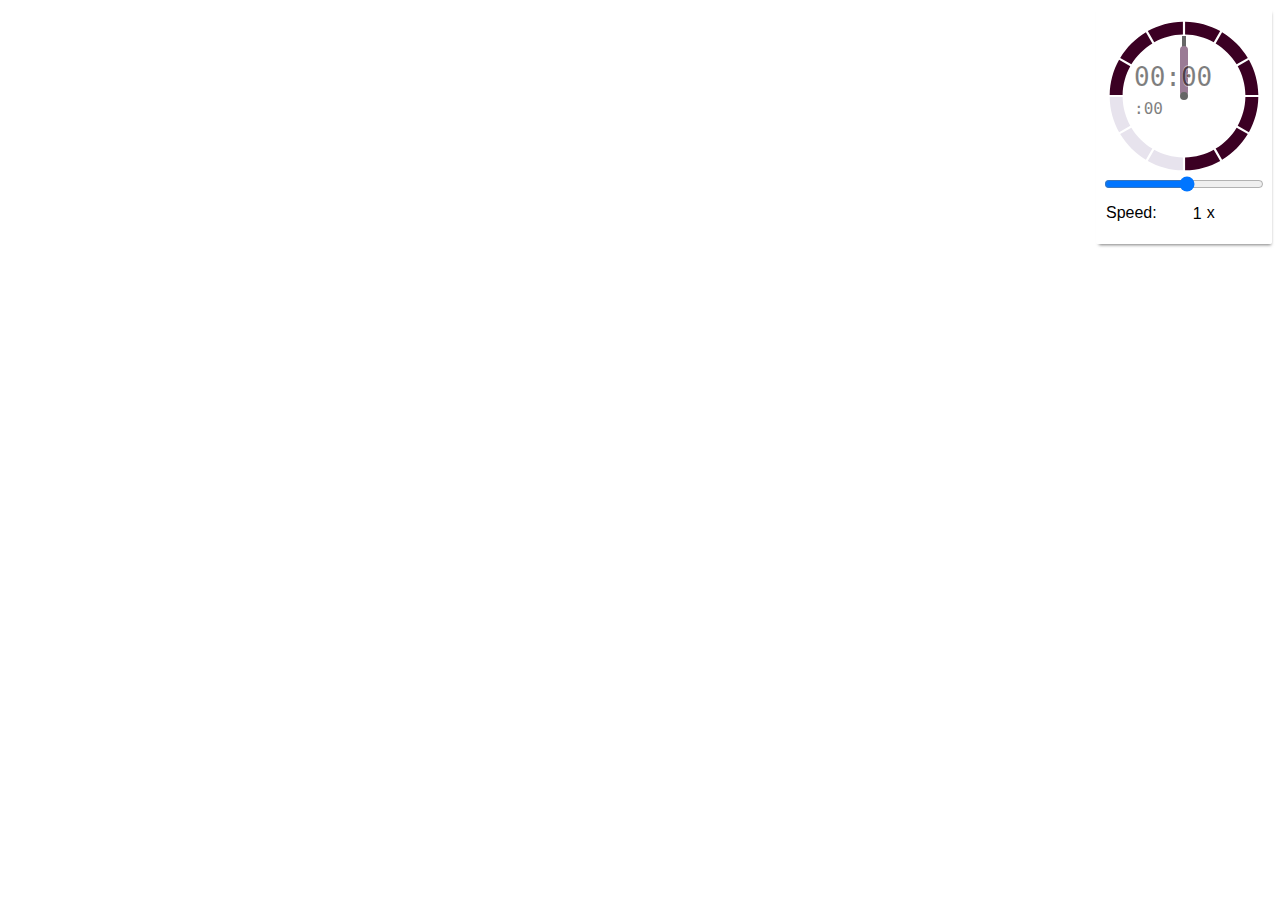
<file: index.html>
<!DOCTYPE html>
<html>
<head>

    <title>Ferries - An urban transport visualisation experiment by Martin Joiner and Nic Price</title>

    <meta name='viewport' content='initial-scale=1,maximum-scale=1,user-scalable=no' />
    <script src='https://api.mapbox.com/mapbox.js/v2.2.3/mapbox.js'></script>
    
    <link href='https://api.mapbox.com/mapbox.js/v2.2.3/mapbox.css' rel="stylesheet" />
    <link href='/css/style.css' rel='stylesheet' />

</head>
<body>            

    <div id='map'></div>

    <div class="timecontrols">

        <svg version="1.1" id="clockJump" xmlns="http://www.w3.org/2000/svg" xmlns:xlink="http://www.w3.org/1999/xlink" x="0px" y="0px"
             width="160px" height="160px" viewBox="0 0 220 220" enable-background="new 0 0 220 220" xml:space="preserve">
            
            <g id="liveHours">
                <path id="hourOf9" d="M25.587,108.5H7.804c0.254-17.502,4.926-33.95,12.952-48.282l15.39,8.884
                    C29.633,80.816,25.838,94.231,25.587,108.5z"/>

                <path id="hourOf10" d="M57.621,22.258l8.881,15.384c-11.807,7.125-21.735,17.054-28.859,28.859l-15.384-8.88
                    C30.946,43.122,43.123,30.945,57.621,22.258z"/>

                <path id="hourOf11" d="M108.5,25.586c-14.269,0.251-27.684,4.046-39.398,10.56l-8.883-15.391
                    C74.55,12.729,90.999,8.057,108.5,7.803V25.586z"/>

                <path id="hourOf12" d="M111.5,25.586V7.803c17.502,0.254,33.951,4.926,48.282,12.952l-8.884,15.391
                    C139.184,29.632,125.769,25.837,111.5,25.586z"/>

                <path id="hourOf13" d="M197.741,57.621l-15.384,8.88c-7.124-11.806-17.053-21.734-28.858-28.858l8.88-15.385
                    C176.877,30.946,189.054,43.122,197.741,57.621z"/>

                <path id="hourOf14" d="M194.413,108.5c-0.251-14.269-4.046-27.684-10.559-39.398l15.39-8.884
                    c8.026,14.332,12.698,30.78,12.952,48.282H194.413z"/>

                <path id="hourOf15" d="M194.413,111.5h17.783c-0.254,17.502-4.926,33.951-12.952,48.282l-15.39-8.884
                    C190.367,139.185,194.162,125.77,194.413,111.5z"/>

                <path id="hourOf16" d="M162.379,197.743l-8.88-15.385c11.806-7.124,21.734-17.053,28.858-28.859l15.384,8.881
                    C189.054,176.878,176.877,189.055,162.379,197.743z"/>

                <path id="hourOf17" d="M111.5,194.415c14.269-0.251,27.684-4.046,39.398-10.56l8.884,15.391
                    c-14.331,8.025-30.78,12.698-48.282,12.951V194.415z"/>
            </g>
             
            <g id="deadHours">
                <path id="hourOf6" d="M108.5,194.415v17.782c-17.501-0.253-33.95-4.925-48.281-12.951l8.883-15.391
                    C80.816,190.369,94.231,194.164,108.5,194.415z"/>

                <path id="hourOf7" d="M22.259,162.38l15.384-8.881c7.124,11.807,17.053,21.735,28.859,28.859l-8.881,15.385
                    C43.123,189.055,30.946,176.878,22.259,162.38z"/>

                <path id="hourOf8" d="M25.587,111.5c0.251,14.27,4.046,27.685,10.559,39.398l-15.39,8.884
                    c-8.026-14.331-12.698-30.78-12.952-48.282H25.587z"/> 
            </g>

        </svg>
        <div class="clockface">
            <i id="minuteHand"></i>
            <i id="hourHand"></i>
            <i class="centredisc"></i>
            <div id="numerictime">
                <span id="time_hour">00</span>
                <span>:</span>
                <span id="time_minute">00</span>
                <small>:<span id="time_second">00</span></small>
            </div>
        </div>
        <input type="range" id="timeSlider" min="-24" max="24" value="1">
        <div class="timescale">
            <label for="TimeInput">Speed:</label>
            <input type="tel" id="TimeInput" pattern="[0-9-]+" value="1">
            <span>x</span>
        </div>
    </div>
    
    <!-- This file contains the definition of 'routes' variable -->
    <script src="/js/routes.js"></script>

    <!-- This file contains the definition of 'boats' variable -->
    <script src="/js/boats.js"></script>
    
    <!-- The main logic of the application -->
    <script src="/js/main.js"></script>

</body>
</html>
</file>
<file: css/style.css>
body { 
	margin: 0; 
	padding: 0; 
	font-family: sans-serif;
}

#map { 
	position: absolute; 
	top: 0; 
	bottom: 0; 
	width: 100%; 
}

.timecontrols{
	position: absolute; 
	background: rgba(255,255,255,0.8);
	top: 8px; 
	right: 8px;
	padding: 8px;
	border-radius: 2px;
	box-shadow: 1px 3px 3px -2px rgba(0,0,0,0.5);
}




/* --------- SVG Interface for jumping to times ------------ */

#clockJump{
	position: absolute;
}

#liveHours path{
    fill: #3B0023;
    transition: fill .8s;
}

#liveHours path:hover{
    fill: #7f004a;
    cursor: pointer;
}

#liveHours path.current{
	fill: #7f004a;
}
        
#deadHours path{
	fill: #e7e3ed;
}




/* -------- Clock face ---------- */

.clockface{
	padding-left: 60px;
	width: 60px;
	padding-top: 60px;
	height: 60px;
	border-radius: 50%;
	margin: 20px 20px 20px 20px;
}

#numerictime{
	display: block;
	position: absolute;
	font-family: monospace;
	width: 100px;
    margin: -34px 0 0 -50px;
    font-size: 26px;
    text-align: center;
    text-shadow: 0  1px 0 white, 
    			 0 -1px 0 white;
    opacity: 0.5;
}

#numerictime > *{
	display: block;
	float: left;
}

#numerictime small{
	font-size: 16px;
	line-height: 34px;
}

#minuteHand,
#hourHand{
	position: absolute;
	display: block;
	height: 0;
	width: 0;
	
}

.centredisc{
	position: absolute;
	display: block;
    width: 8px;
    height: 8px;
	background: #666;
	border-radius: 50%;
	margin: -4px 0 0 -4px;
}

#minuteHand:after{
	position: absolute;
	display: block;
	content: ' ';
	background: #666;
	height: 60px;
	margin-top: -60px;
	width: 4px;
	margin-left: -2px;
}

#hourHand:after{
	position: absolute;
	display: block;
	content: ' ';
	background: #9A7B95;
	height: 50px;
	margin-top: -50px;
	width: 8px;
	margin-left: -4px;
	border-radius: 4px;
}

/* This animation is a temporary bit of CSS for deving */
@-webkit-keyframes  spin{
	from {
		transform: rotate( 0deg );
	}
	to {
		transform: rotate( 360deg );
	}
		
}

.timecontrols input[type=range]{
	width: 160px;
	margin: 0 0 10px 0;
	float: left;
}

.timecontrols .timescale{
	width: 120px;	
	margin: 0 0 10px;
	clear: left;
	float: left;
}

.timecontrols .timescale > *{
	display: block;
	float: left;
	font-size: inherit;
	padding: 2px;
}

.timecontrols .timescale label{

}

.timecontrols .timescale input[type=tel]{
	width: 40px;
	text-align: right;
	border: 1px solid white;
	background: transparent;
}

.timecontrols .timescale input[type=tel]:hover,
.timecontrols .timescale input[type=tel]:focus{
	border: 1px solid #888;
	cursor: pointer;
	background: white;
}

.timecontrols .timescale input[type=tel]:focus:invalid{
	background-color: pink;
	color: #400;
}
</file>
